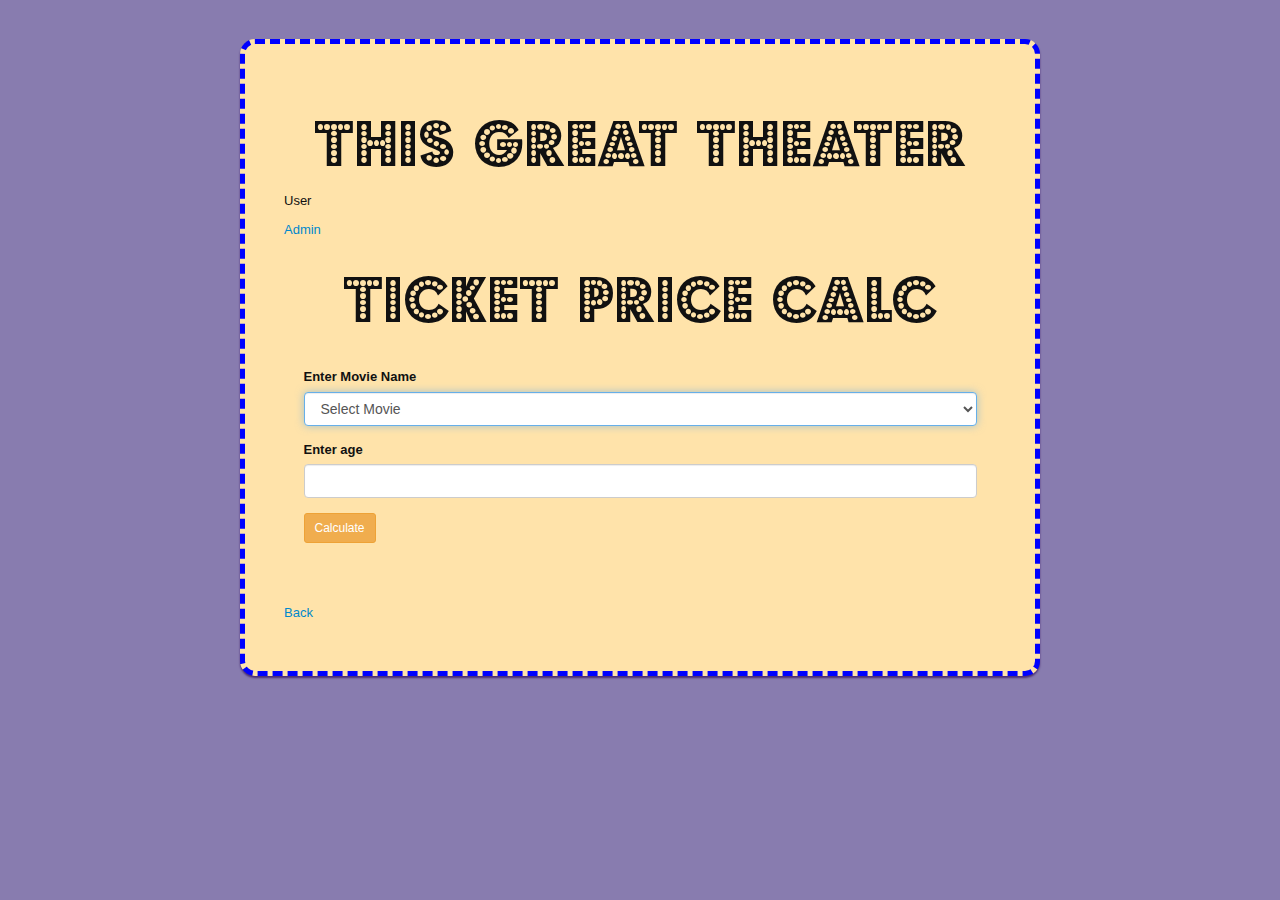
<file: index.html>
<!DOCTYPE html>
<html>
  <head>
    <link href="https://maxcdn.bootstrapcdn.com/bootstrap/3.3.2/css/bootstrap.min.css" rel="stylesheet" type="text/css">
    <link href='http://fonts.googleapis.com/css?family=Droid+Sans:400,700' rel='stylesheet' type='text/css'>
    <link href="css/styles.css" rel="stylesheet" type="text/css">
    <script src="js/jquery-1.11.1.min.js"></script>
    <script src="https://maxcdn.bootstrapcdn.com/bootstrap/3.3.2/js/bootstrap.min.js"></script>
    <script src="js/jquery-ui.js"></script>
    <script src="js/jquery.select-to-autocomplete.js"></script>
    <script src="js/scripts.js"></script>
    <title>Ticket Price Calc</title>
  </head>
  <body>
    <div class="container">

      <div class="chooseRole">
        <h1>This Great Theater</h1>
        <p id="chooseUser">User</p>
        <p id="chooseAdmin">Admin</p>
      </div>

      <div class="user">
        <h1>Ticket Price Calc</h1>

        <form id="user-form">

          <div class="form-group">
            <label class="form-label" for="movie-name">Enter Movie Name</label>
            <select class="form-control" name="movie-name" id="movie-name" autofocus="autofocus" autocorrect="off" autocomplete="off">
              <option value="" selected="selected">Select Movie</option>
            </select>
          </div>

          <div class="hiddenBox form-group">
            <label class="form-label" for="movie-time">Select Time</label>
            <select class="form-control" name="movie-time" id="movie-time" autofocus="autofocus" autocorrect="off" autocomplete="off">
            </select>
          </div>

          <div class="form-group">
            <label class="form-label" for="user-age">Enter age</label>
            <input class="form-control" id="user-age" type="number" required>
          </div>

          <input type="submit" class="btn btn-sm btn-warning" value="Calculate">
        </form>

        <div id="results">
          <h5>
            Your ticket will cost $<span id="costText"></span>.<br>
            Movie: <span id="movieText"></span><br>
            Time: <span id="timeText"></span>
          </h5>
        </div>

          <hr>
          <p class="back">Back</p>
      </div>

      <div class="admin">
        <form id="admin-form">
          <ul class= "fields">
            <li>
              <label class="form-label" for="title">Title</label>
              <input class="form-control" id="new-title" placeholder="Film Title" required>
            </li>
            <li>
              <label class="form-label" for="times">Screenings</label>
              <input class="form-control" id="new-times" placeholder="Showing times (24 hour format)" required>
            </li>
            <div class="form-group">
              <label><input type="checkbox" id="new-release" value="boolean">New Release?</label>
            </div>
          <input type="submit" class="btn btn-sm btn-warning" value="Add">
        </form>

        <hr>
        <p class="back">Back</p>


      </div>

    </div>
  </body>
</html>
</file>
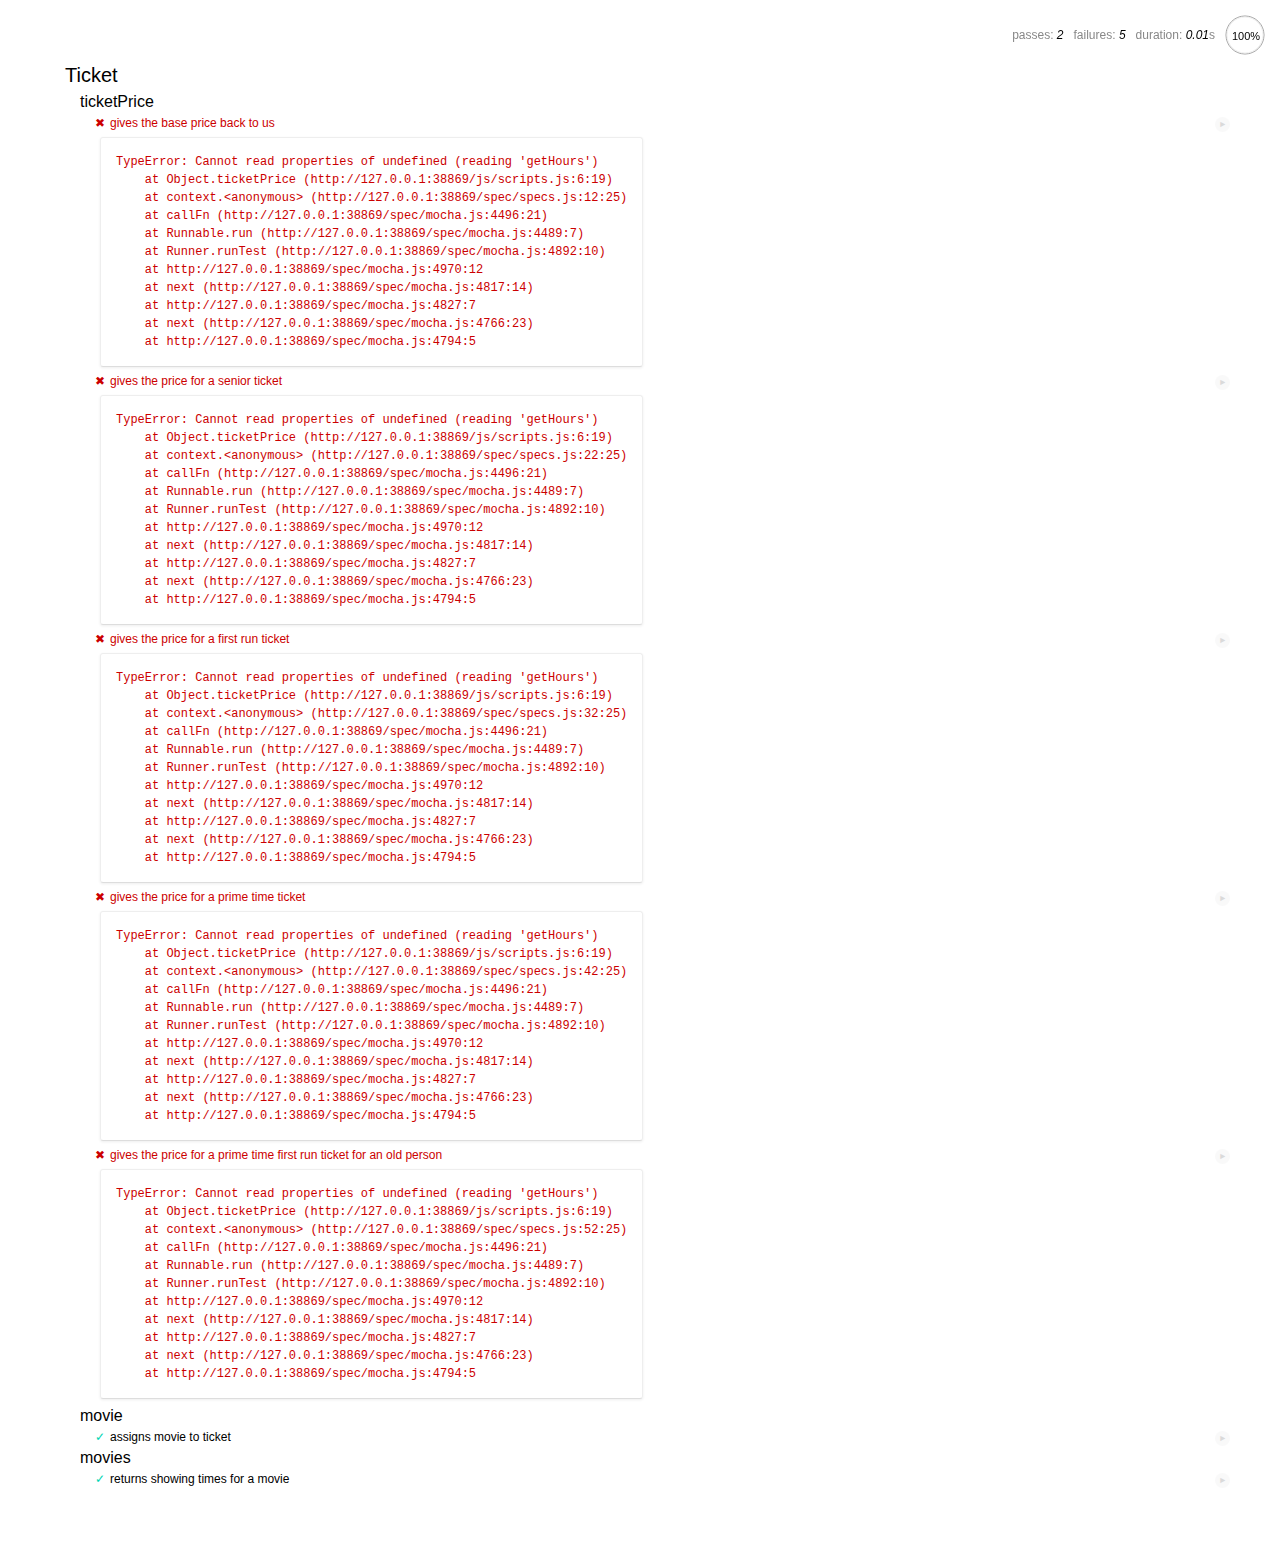
<file: spec/spec-runner.html>
<html>
<head>
  <title>Mocha spec runner</title>
  <link rel="stylesheet" href="mocha.css">
</head>
<body>
  <div id="mocha"></div>
  <script src="../js/jquery-1.11.1.min.js"></script>
  <script src="../js/scripts.js"></script>
  <script src="mocha.js"></script>
  <script src="chai.js"></script>
  <script>mocha.setup('bdd');</script>
  <script src="specs.js"></script>
  <script>
  expect = chai.expect;
  mocha.checkLeaks();
  mocha.globals(['jQuery']);
  mocha.run();
  </script>
</body>
</html>
</file>
<file: css/styles.css>
hr {
  visibility: hidden;
}

.ui-autocomplete {
  padding: 0;
  list-style: none;
  background-color: #fff;
  width: 218px;
  border: 1px solid #B0BECA;
  max-height: 350px;
  overflow-x: hidden;
}
.ui-autocomplete .ui-menu-item {
  border-top: 1px solid #B0BECA;
  display: block;
  padding: 4px 6px;
  color: #353D44;
  cursor: pointer;
}
.ui-autocomplete .ui-menu-item:first-child {
  border-top: none;
}
.ui-autocomplete .ui-menu-item.ui-state-focus {
  background-color: #D5E5F4;
  color: #161A1C;
}

body {
  font-family: Arial, Verdana, sans-serif;
  font-size: 13px;
  background-color: #887CAF;
}

.hiddenBox, #results {
  display: none;
}

#results {
  border: dashed 5px;
  padding: 10px;
}

.admin {
  display: none;
}

#chooseAdmin, .back {
    cursor: pointer;
    color: #0088cc;
}

.chooseRole p:hover .back {
    text-decoration: underline;
}

.container {
  background: #FFE3AA;
  box-shadow: 0 2px 2px #4A2D74;
  color: #111;
  width: 800px;
  margin: 3em auto;
  padding: 3em;
  text-shadow: 1px 1px 1px rgba(0, 0, 0, 0.004);
  position: relative;
  border-radius: 15px;
  border: dashed blue 5px;
  /*opacity: 0.5;*/
}

.typeLists ul {
  padding-left: 0;
}
.typeLists li {
  list-style-type: none;
}

@font-face {
  font-family: budmo;
  src: url(budmo_jiggler.ttf);
}

h1 {
  text-align: center;
  font-size: 72px;
  font-family: budmo;
}

h2 {
  font-family: 'Sanchez', serif;
  text-align: center;
}

#result, #error {
  display: none;
  margin-top: 2em;
  text-align: center;
}

#instructions {
  margin-top: 1em;
  text-align: center;
  text-decoration: underline;
}

#error {
  color: red;
}

#canvas {
  margin-left: 33%;
}

#new-release {
  margin-top: 15px;
}

form {
  background: inherit;
  /*max-width: 400px;*/
  padding: 1.5em;
}

form .fields {
  list-style: none;
  margin: 20px 0;
}
form .fields li {
  border: 1px solid #ccc;
  border-radius: 5px;
  height: 30px;
  overflow: hidden;
  position: relative;
}
form .fields li + li {
  margin-top: 10px;
}
form .fields li.required:after {
  content: '*';
  background-color: #E05353;
  border-radius: 3px;
  color: white;
  font-size: 24px;
  height: 80%;
  width: 30px;
  line-height: 34px;
  padding: 0 6px;
  text-align: center;
  position: absolute;
  right: 3px;
  top: 10%;
  z-index: 5;
  -webkit-transition: 200ms background-color;
          transition: 200ms background-color;
}
form .fields li.required.pass:after {
  background-color: #8CBF69;
  content: '\2713';
  line-height: 1em;
}
form .fields li label,
form .fields li input {
  display: block;
  float: left;
  height: 100%;
  line-height: 20px;
  padding: 5px;
  position: absolute;
  -webkit-transition: 200ms all;
          transition: 200ms all;
}
form .fields li label {
  background: #f0f0f0;
  border-radius: 5px 0 0 5px;
  border-right: 1px solid #ccc;
  left: 0;
  width: 30%;
  z-index: 2;
}
form .fields li input {
  border-radius: 0 5px 5px 0;
  left: 30%;
  border: none;
  width: 70%;
  z-index: 5;
}
form .fields li input:focus {
  background: #f7f7f7;
  outline: none;
  left: 0;
  width: 100%;
}
form .button, form .button:before, form .button:after {
  background: #444;
  border: 1px solid #222;
  box-shadow: 0 2px 2px rgba(0, 0, 0, 0.4);
  color: white;
  display: block;
  font-weight: bold;
  margin: 0 auto;
  outline: none;
  padding: 8px 15px;
  text-transform: uppercase;
  width: 50%;
  position: relative;
  overflow: hidden;
  -webkit-transition: 200ms color;
          transition: 200ms color;
}
form .button[disabled], form [disabled].button:before, form [disabled].button:after {
  color: rgba(255, 255, 255, 0.5);
}
form .button:before {
  content: attr(data-title);
  width: 100%;
  position: absolute;
  left: 0;
  top: 110%;
  border: none;
  background: white;
  color: #444;
  -webkit-transition: 250ms top;
          transition: 250ms top;
}
form .button:after {
  content: attr(data-title);
  width: 100%;
  position: absolute;
  left: 0;
  top: 0;
  border: none;
  -webkit-transition: 250ms top;
          transition: 250ms top;
}
form .button:not([disabled]):hover:before, form .button:not([disabled]):focus:before {
  top: 0;
}
form .button:not([disabled]):hover:after, form .button:not([disabled]):focus:after {
  top: -110%;
}
form.more-ux .fields li input:focus {
  left: 30%;
  width: inherit;
}
form.more-ux .fields li input.editting {
  left: 0;
  width: 100%;
}



/* ---------------------- ANIMATED BORDER ------------------------ */

/*@-webkit-keyframes moveright {
  0% {background-position:6px 0;}
  100% {background-position:30px 0;}
}
@-webkit-keyframes movedown {
  0% {background-position:0 0;}
  100% {background-position:0 24px;}
}
@-webkit-keyframes moveleft {
  0% {background-position:-18px 0;}
  100% {background-position:-42px 0;}
}
@-webkit-keyframes moveup {
  0% {background-position:0 -12px;}
  100% {background-position:0 -36px;}
}
.container, .container:before, .container * {
  position:absolute;
}
.container {
  width:800px;
  height:100%;
  margin:-60px 0 0 -42px;
  left: 0;
  top: 0;
}
.container:before {
  content:url('m.png');
}
.container:before, strong {
  z-index:1;
}
strong {
  width:100%;
  height:100%;
  background:url('a.png') no-repeat 50% 50%;
  text-indent:-8000px;
}
span {
  -webkit-animation-duration:.8s;
  -webkit-animation-iteration-count:infinite;
  -webkit-animation-timing-function:linear;
}
span:nth-child(odd) {
  width:100%;
  height:6px;
  background:url('h.png');
}
span:nth-child(even) {
  width:6px;
  height:100%;
  background:url('v.png');
}
span:nth-child(1) {
  -webkit-animation-name:moveright;
}
span:nth-child(2) {
  right:0;
  -webkit-animation-name:movedown;
}
span:nth-child(3) {
  bottom:0;
  -webkit-animation-name:moveleft;
}
span:nth-child(4) {
  -webkit-animation-name:moveup;
}
*/
/* ---------------------- END ANIMATED BORDER ------------------------ */
</file>
<file: spec/mocha.css>
@charset "utf-8";

body {
  margin:0;
}

#mocha {
  font: 20px/1.5 "Helvetica Neue", Helvetica, Arial, sans-serif;
  margin: 60px 50px;
}

#mocha ul,
#mocha li {
  margin: 0;
  padding: 0;
}

#mocha ul {
  list-style: none;
}

#mocha h1,
#mocha h2 {
  margin: 0;
}

#mocha h1 {
  margin-top: 15px;
  font-size: 1em;
  font-weight: 200;
}

#mocha h1 a {
  text-decoration: none;
  color: inherit;
}

#mocha h1 a:hover {
  text-decoration: underline;
}

#mocha .suite .suite h1 {
  margin-top: 0;
  font-size: .8em;
}

#mocha .hidden {
  display: none;
}

#mocha h2 {
  font-size: 12px;
  font-weight: normal;
  cursor: pointer;
}

#mocha .suite {
  margin-left: 15px;
}

#mocha .test {
  margin-left: 15px;
  overflow: hidden;
}

#mocha .test.pending:hover h2::after {
  content: '(pending)';
  font-family: arial, sans-serif;
}

#mocha .test.pass.medium .duration {
  background: #c09853;
}

#mocha .test.pass.slow .duration {
  background: #b94a48;
}

#mocha .test.pass::before {
  content: '✓';
  font-size: 12px;
  display: block;
  float: left;
  margin-right: 5px;
  color: #00d6b2;
}

#mocha .test.pass .duration {
  font-size: 9px;
  margin-left: 5px;
  padding: 2px 5px;
  color: #fff;
  -webkit-box-shadow: inset 0 1px 1px rgba(0,0,0,.2);
  -moz-box-shadow: inset 0 1px 1px rgba(0,0,0,.2);
  box-shadow: inset 0 1px 1px rgba(0,0,0,.2);
  -webkit-border-radius: 5px;
  -moz-border-radius: 5px;
  -ms-border-radius: 5px;
  -o-border-radius: 5px;
  border-radius: 5px;
}

#mocha .test.pass.fast .duration {
  display: none;
}

#mocha .test.pending {
  color: #0b97c4;
}

#mocha .test.pending::before {
  content: '◦';
  color: #0b97c4;
}

#mocha .test.fail {
  color: #c00;
}

#mocha .test.fail pre {
  color: black;
}

#mocha .test.fail::before {
  content: '✖';
  font-size: 12px;
  display: block;
  float: left;
  margin-right: 5px;
  color: #c00;
}

#mocha .test pre.error {
  color: #c00;
  max-height: 300px;
  overflow: auto;
}

/**
 * (1): approximate for browsers not supporting calc
 * (2): 42 = 2*15 + 2*10 + 2*1 (padding + margin + border)
 *      ^^ seriously
 */
#mocha .test pre {
  display: block;
  float: left;
  clear: left;
  font: 12px/1.5 monaco, monospace;
  margin: 5px;
  padding: 15px;
  border: 1px solid #eee;
  max-width: 85%; /*(1)*/
  max-width: calc(100% - 42px); /*(2)*/
  word-wrap: break-word;
  border-bottom-color: #ddd;
  -webkit-border-radius: 3px;
  -webkit-box-shadow: 0 1px 3px #eee;
  -moz-border-radius: 3px;
  -moz-box-shadow: 0 1px 3px #eee;
  border-radius: 3px;
}

#mocha .test h2 {
  position: relative;
}

#mocha .test a.replay {
  position: absolute;
  top: 3px;
  right: 0;
  text-decoration: none;
  vertical-align: middle;
  display: block;
  width: 15px;
  height: 15px;
  line-height: 15px;
  text-align: center;
  background: #eee;
  font-size: 15px;
  -moz-border-radius: 15px;
  border-radius: 15px;
  -webkit-transition: opacity 200ms;
  -moz-transition: opacity 200ms;
  transition: opacity 200ms;
  opacity: 0.3;
  color: #888;
}

#mocha .test:hover a.replay {
  opacity: 1;
}

#mocha-report.pass .test.fail {
  display: none;
}

#mocha-report.fail .test.pass {
  display: none;
}

#mocha-report.pending .test.pass,
#mocha-report.pending .test.fail {
  display: none;
}
#mocha-report.pending .test.pass.pending {
  display: block;
}

#mocha-error {
  color: #c00;
  font-size: 1.5em;
  font-weight: 100;
  letter-spacing: 1px;
}

#mocha-stats {
  position: fixed;
  top: 15px;
  right: 10px;
  font-size: 12px;
  margin: 0;
  color: #888;
  z-index: 1;
}

#mocha-stats .progress {
  float: right;
  padding-top: 0;
}

#mocha-stats em {
  color: black;
}

#mocha-stats a {
  text-decoration: none;
  color: inherit;
}

#mocha-stats a:hover {
  border-bottom: 1px solid #eee;
}

#mocha-stats li {
  display: inline-block;
  margin: 0 5px;
  list-style: none;
  padding-top: 11px;
}

#mocha-stats canvas {
  width: 40px;
  height: 40px;
}

#mocha code .comment { color: #ddd; }
#mocha code .init { color: #2f6fad; }
#mocha code .string { color: #5890ad; }
#mocha code .keyword { color: #8a6343; }
#mocha code .number { color: #2f6fad; }

@media screen and (max-device-width: 480px) {
  #mocha {
    margin: 60px 0px;
  }

  #mocha #stats {
    position: absolute;
  }
}
</file>
